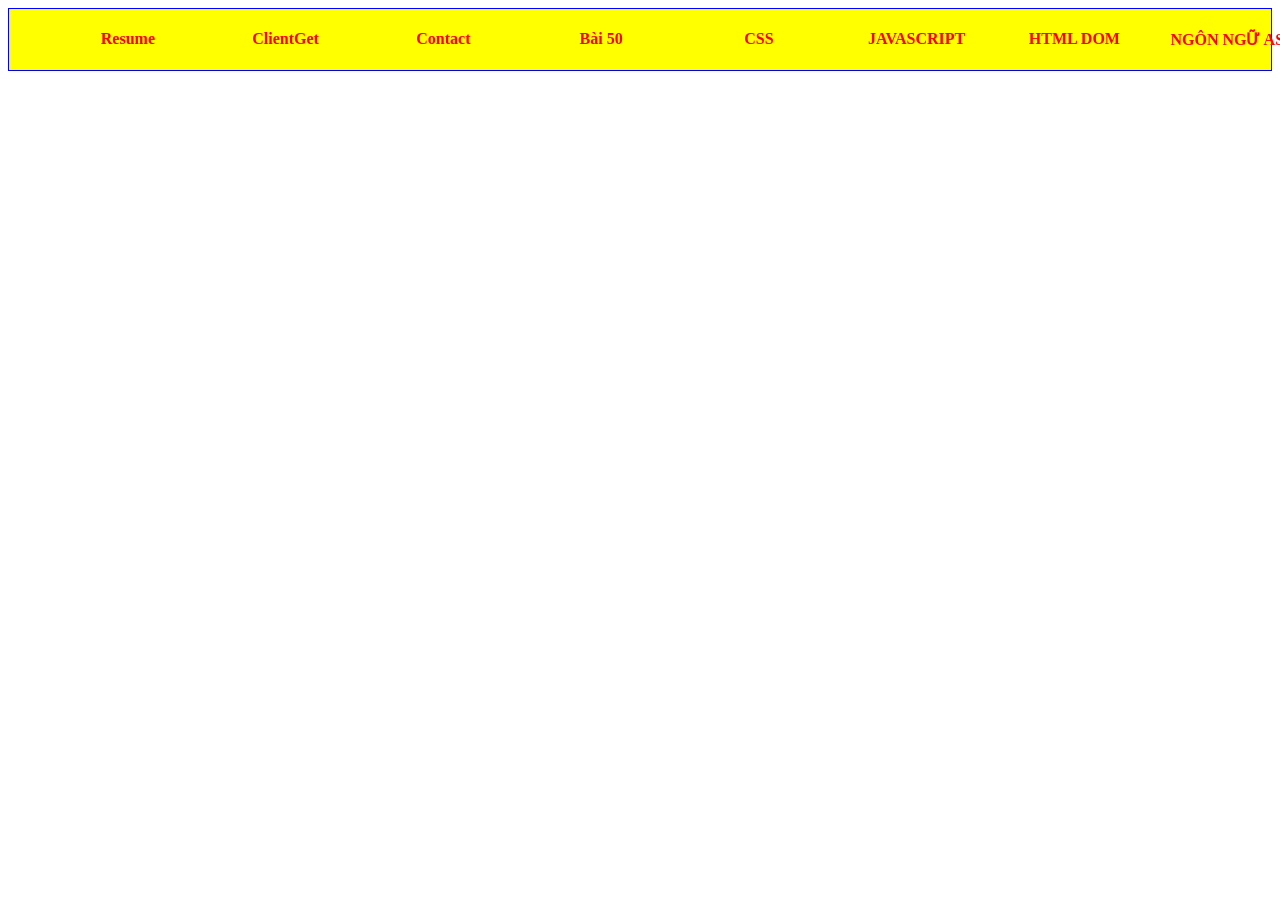
<file: index.html>
<!DOCTYPE html>
<html lang='en'>
<head>
    <title>Đồng Tiến Đoàn - K244161780</title>
    <style>
        @import url('css/main.css');
    </style>
</head>
<body>
    <div id="container">  
        <ul>
            <li> <a href="resume.html">Resume</a></li>
            <li> <a href="ClientGet.html">ClientGet</a></li>
            <li> <a href="contact.html">Contact</a></li>
            <li> <a href="travelreport.html">Bài 50</a></li>
            <li> <a href="#">CSS</a>
                <ul>
                <li> <a href="ex42/home.html">Bài 42</a></li>
                <li> <a href="#">GIAO DIỆN VỚI CSS</a></li>
                <li> <a href="#">CSS NÂNG CAO</a></li>
            </ul>
            </li>
            <li> <a href="#">JAVASCRIPT</a>
            <ul>
                <li> <a href="#">LESSON 01</a></li>
                <li> <a href="#">LESSON 02</a></li>
                <li> <a href="#">LESSON 03</a></li>
            </ul>
            </li>
            <li> <a href="#">HTML DOM</a></li>
            <li> <a href="#">NGÔN NGỮ ASP</a></li>


        </ul>

    </div>
</body>
</html>
</file>
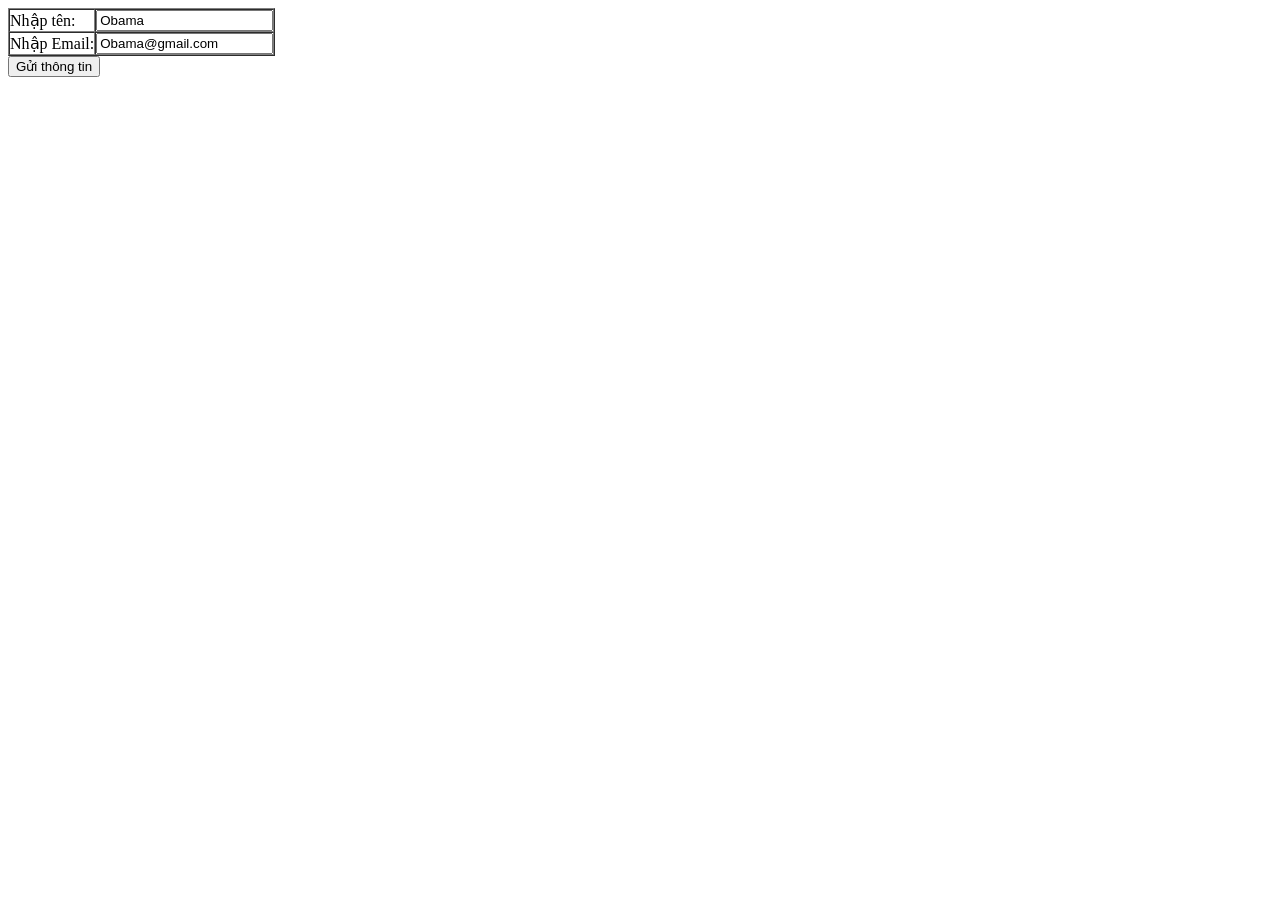
<file: ClientGet.html>
<html>
    <head></head>
    <body>
        <form action="ServerGet.html" method="get">
            <table border="1" cellpadding="0" cellspacing="0">
                <tr>
                    <td>Nhập tên:</td>
                    <td><input type="text" value="Obama" name="txtten"/></td>
                </tr>
                <tr>
                    <td>Nhập Email:</td>
                    <td><input type="email" value="Obama@gmail.com" name="txtemail"></td>
                </tr>
            </table>
            <input type="submit" value="Gửi thông tin"/>
        </form>
    </body>
</html>
</file>
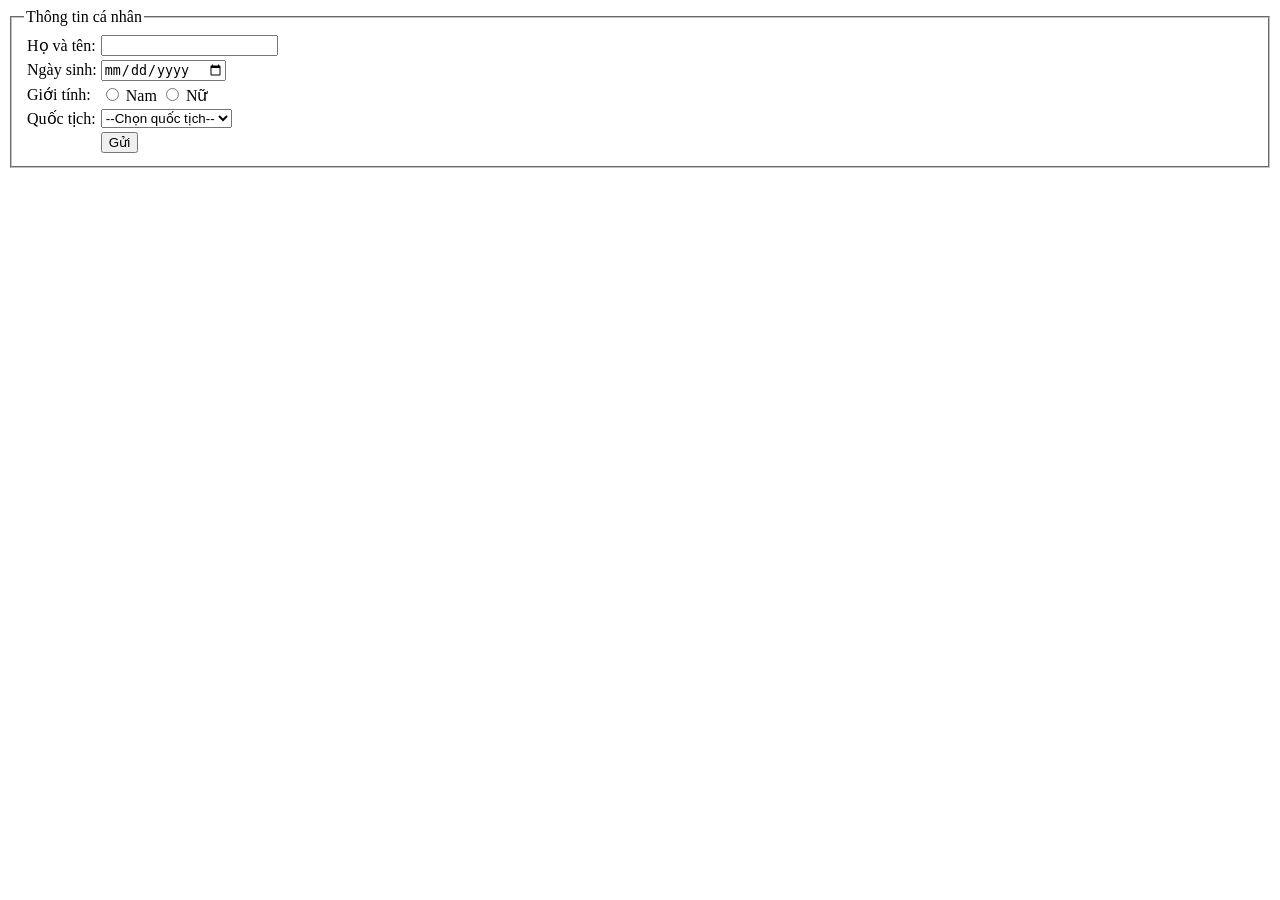
<file: contact.html>
<html>
    <head>
        <title>Tiêu đề trang</title>
    </head>
    <body>
        <form name="my_form">
            <fieldset>
                <legend>Thông tin cá nhân</legend>
                <table>
                    <tr>
                        <td>Họ và tên:</td>
                        <td><input type="text" name="fullname" id="fullname"></td>
                    </tr>
                    <tr>
                        <td>Ngày sinh:</td>
                        <td><input type="date" name="dob" id="dob"></td>
                    </tr>
                    <tr>
                        <td>Giới tính:</td>
                        <td>
                            <input type="radio" name="gender" value="male" id="male">
                            <label for="male">Nam</label>
                            <input type="radio" name="gender" value="female" id="female">
                            <label for="female">Nữ</label>
                        </td>
                    </tr>
                    <tr>
                        <td>Quốc tịch:</td>
                        <td>
                            <select name="nationality" id="nationality">
                                <option value="">--Chọn quốc tịch--</option>
                                <option value="vn">Việt Nam</option>
                                <option value="us">Mỹ</option>
                                <option value="jp">Nhật Bản</option>
                            </select>
                        </td>
                    </tr>
                    <tr>
                        <td>&nbsp;</td>
                        <td><input type="submit" value="Gửi"></td>
                    </tr>
                </table>
            </fieldset>
        </form>
    </body>
</html>
</file>
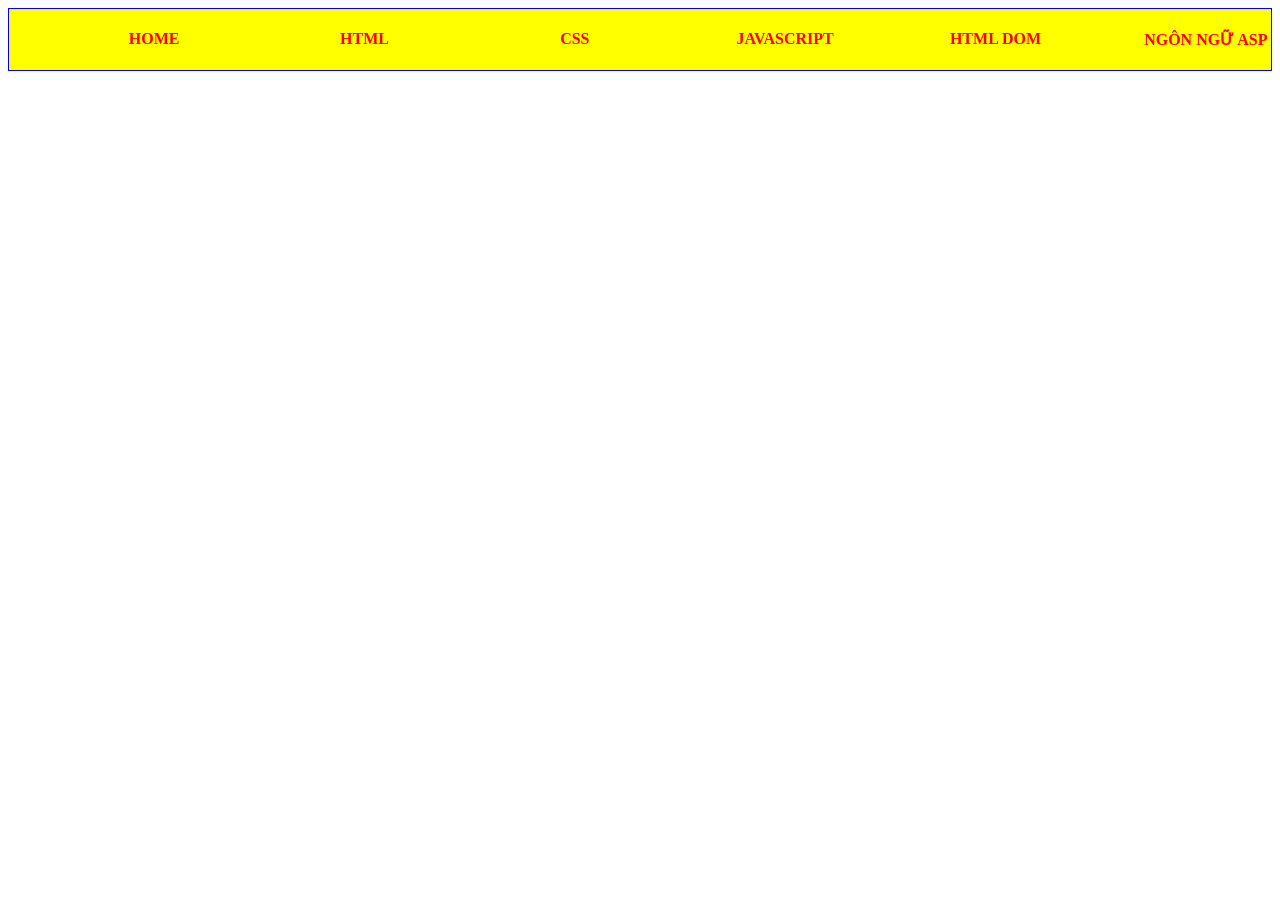
<file: home.html>
<!DOCTYPE html>
<html lang='en'>
<head>
    <title>Đồng Tiến Đoàn - K244161780</title>
    <style>
        @import url('css/main.css');
    </style>
</head>
<body>
    <div id="container">  
        <ul>
            <li> <a href="resume.html">HOME</a></li>
            <li> <a href="#">HTML</a></li>
            <li> <a href="#">CSS</a>
                <ul>
                <li> <a href="#">CSS CĂN BẢN</a></li>
                <li> <a href="#">GIAO DIỆN VỚI CSS</a></li>
                <li> <a href="#">CSS NÂNG CAO</a></li>
            </ul>
            </li>
            <li> <a href="#">JAVASCRIPT</a>
            <ul>
                <li> <a href="#">LESSON 01</a></li>
                <li> <a href="#">LESSON 02</a></li>
                <li> <a href="#">LESSON 03</a></li>
            </ul>
            </li>
            <li> <a href="#">HTML DOM</a></li>
            <li> <a href="#">NGÔN NGỮ ASP</a></li>


        </ul>

    </div>
</body>
</html>
</file>
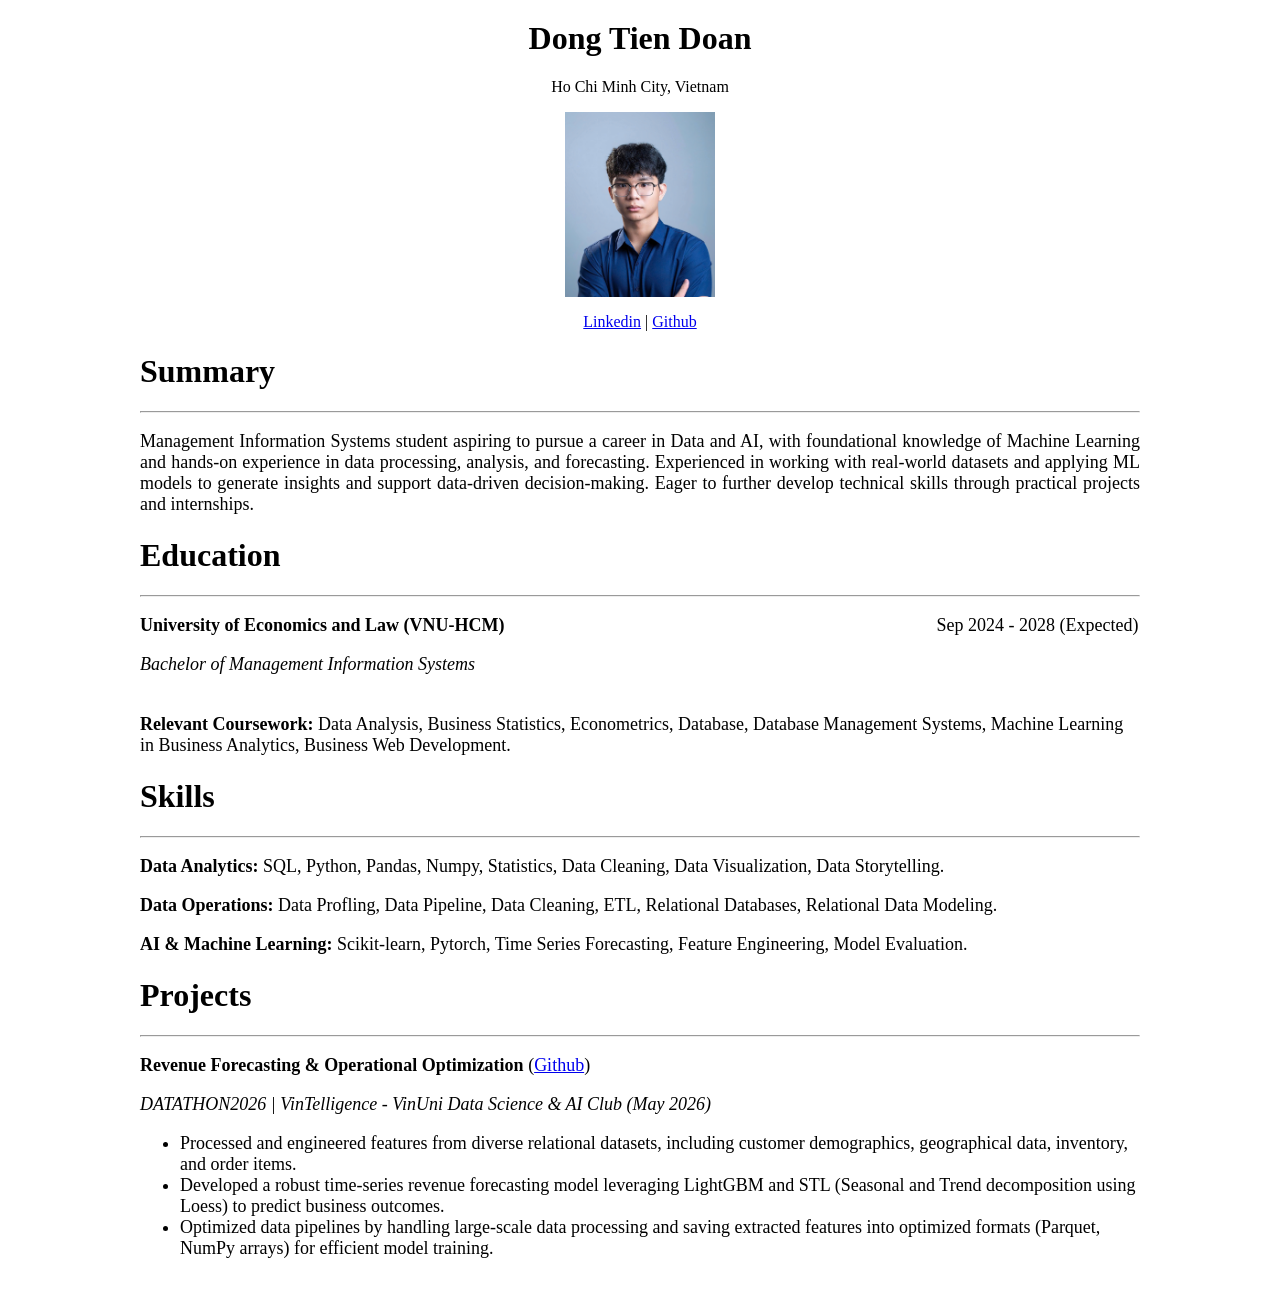
<file: resume.html>
<html>
    <head>
        <title>My Resume</title>
        <style>
            body {
                max-width: 1000px;
                margin: 0 auto;
                padding: 20px 60px;
            }
        </style>
    </head>
    <body>
        <h1 style="text-align: center;">Dong Tien Doan</h1>
        <p style="text-align: center">Ho Chi Minh City, Vietnam</p>
        <div style="text-align: center">
            <img src="images/profile.jpg"
                width="150"
                height="185">
        </div>
        <p style="text-align: center">
            <a href="https://www.linkedin.com/in/doantien06/"
                target="_blank">Linkedin</a> | 
            <a href="https://github.com/doandt0612"
                target="_blank">Github</a>
        </p>

        <h1>Summary</h1>
        <hr/>
        <font size="4pt">
            <p style="text-align:justify">
                Management Information Systems student aspiring to pursue a career in Data and AI, with foundational knowledge of Machine Learning and hands-on experience in data processing, analysis, and forecasting. Experienced in working with real-world datasets and applying ML models to generate insights and support data-driven decision-making. Eager to further develop technical skills through practical projects and internships.
            </p>
        </font>

        <h1>Education</h1>
        <hr/>
        <font size="4pt">
            <p>
                <b>University of Economics and Law (VNU-HCM)</b>
                &emsp;&emsp;&emsp;&emsp;&emsp;&emsp;&emsp;&emsp;&emsp;&emsp;&emsp;&emsp;&emsp;&emsp;&emsp;&emsp;&emsp;&emsp;&emsp;&emsp;&emsp;&emsp;&emsp;&ensp;
                Sep 2024 - 2028 (Expected)
            </p>
            <p>
                <i>Bachelor of Management Information Systems</i>
            </p>
            <br/>
                <b>Relevant Coursework: </b> Data Analysis, Business Statistics, Econometrics, Database, Database Management Systems, Machine Learning in Business Analytics, Business Web Development.
        </font>

        <h1>Skills</h1>
        <hr/>
        <font size="4pt">
            <p><b>Data Analytics:</b> SQL, Python, Pandas, Numpy, Statistics, Data Cleaning, Data Visualization, Data Storytelling.</p>
            <p><b>Data Operations:</b> Data Profling, Data Pipeline, Data Cleaning, ETL, Relational Databases, Relational Data Modeling.</p>
            <p><b>AI & Machine Learning:</b> Scikit-learn, Pytorch, Time Series Forecasting, Feature Engineering, Model Evaluation.</p>
        </font>

        <h1>Projects</h1>
        <hr/>
        <font size="4pt">
            <p><b>Revenue Forecasting & Operational Optimization</b> (<a href="https://github.com/doandt0612/datathon_fis_uel.git"
                target="_blank">Github</a>)</p>
            <p><i>DATATHON2026 | VinTelligence - VinUni Data Science & AI Club (May 2026)</i></p>
            <ul>
                <li>Processed and engineered features from diverse relational datasets, including customer demographics, geographical data, inventory, and order items.</li>
                <li>Developed a robust time-series revenue forecasting model leveraging LightGBM and STL (Seasonal and Trend decomposition using Loess) to predict business outcomes.</li>
                <li>Optimized data pipelines by handling large-scale data processing and saving extracted features into optimized formats (Parquet, NumPy arrays) for efficient model training.</li>
            </ul>
        </font>
    </body>
</html>
</file>
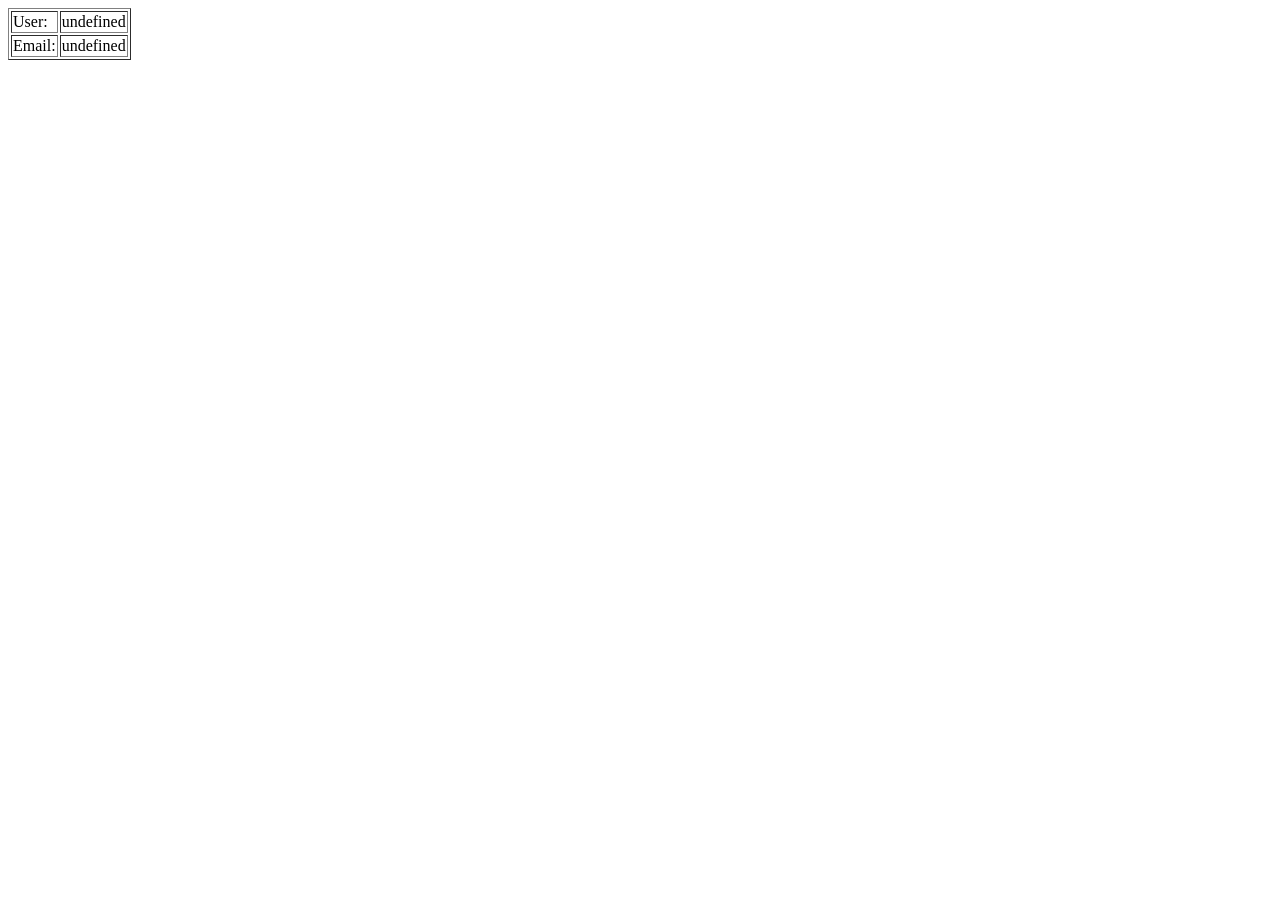
<file: ServerGet.html>
<html>
    <head>
        <meta charset="utf-8" />
        <title></title>
        <script>
            function getUrlVars() {
                var vars = {}
                var parts = window.location.href.replace(/[?&]+([^=&]+)=([^&]*)/gi,
                    function (m, key, value) {
                        vars[key]=value;
                    });
                    return vars;
            }
            var ten = unescape(getUrlVars()["txtten"]);
            var email = unescape(getUrlVars()["txtemail"]);
        </script>
    </head>
    <body>
        <form>
            <table border="1">
                <tr>
                    <td>User: </td>
                    <td id="iduser"></td>
                </tr>
                <tr>
                    <td>Email: </td>
                    <td id="idemail"></td>
                </tr>
            </table>
        </form>
            <script>
                document.getElementById("iduser").innerHTML=ten
                document.getElementById("idemail").innerHTML=email
            </script>
    </body>
</html>
</file>
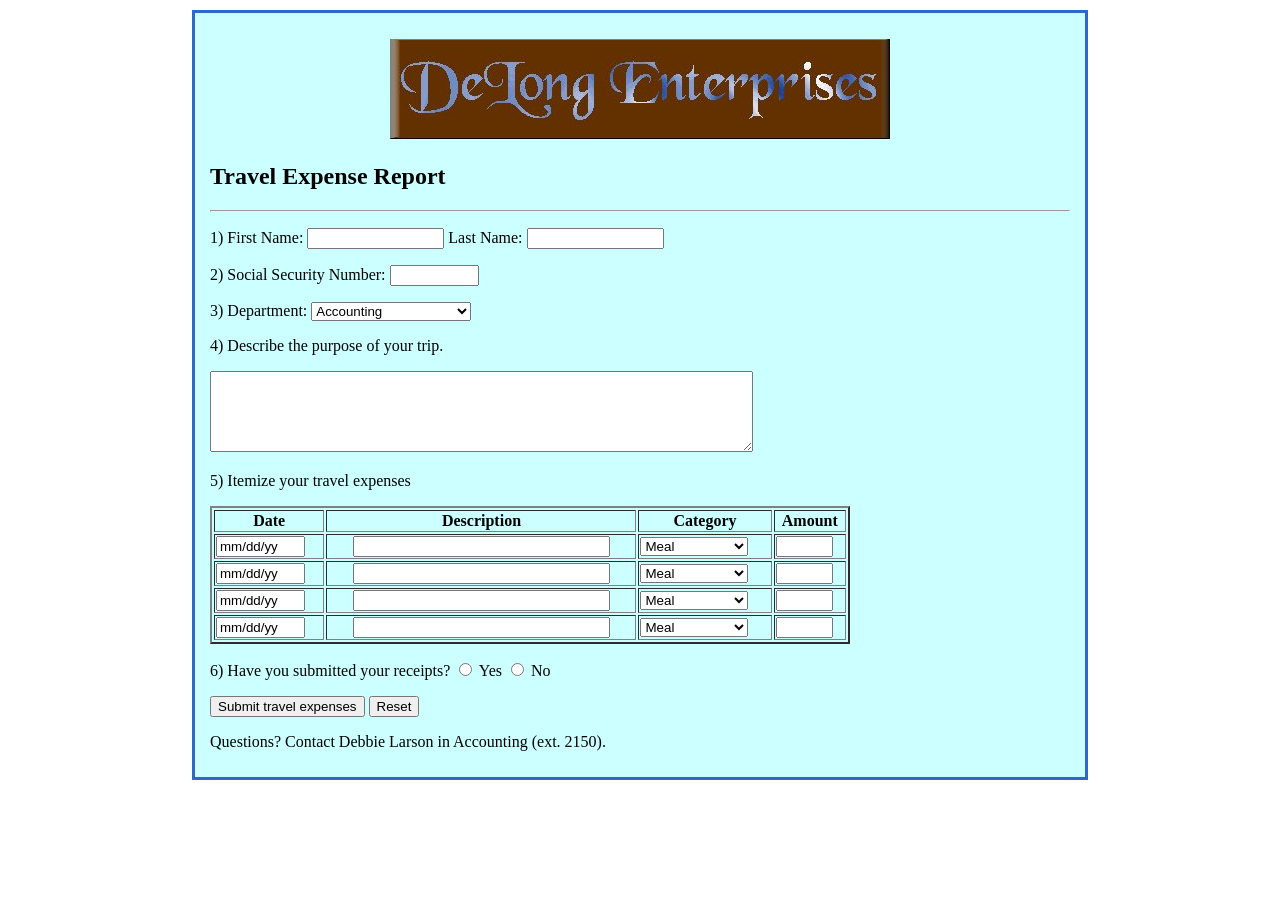
<file: travelreport.html>
<!DOCTYPE html>
<html lang="en">
<head>
<meta charset="UTF-8">
<title>Travel Expense Report</title>
<style>
  body { margin: 0; background: #ffffff; }
  #khung {
    width: 860px;
    margin: 10px auto;
    padding: 10px 15px;
    background: #CCFFFF;
    border: 3px solid #3366CC;
  }
</style>
</head>
<body>

<div id="khung">

<p align="center"><img src="images/DeLong.jpg" alt="DeLong Enterprises"></p>

<h2>Travel Expense Report</h2>
<hr>

<form action="" method="post">

<p>1) First Name: <input type="text" name="firstname" size="15">
Last Name: <input type="text" name="lastname" size="15"></p>

<p>2) Social Security Number: <input type="text" name="ssn" size="9"></p>

<p>3) Department:
<select name="department">
  <option>Accounting</option>
  <option>Human Resources</option>
  <option>Marketing</option>
  <option>Sales</option>
  <option>Information Technology</option>
</select></p>

<p>4) Describe the purpose of your trip.</p>
<p><textarea name="purpose" rows="5" cols="65"></textarea></p>

<p>5) Itemize your travel expenses</p>

<table border="2" cellspacing="2" cellpadding="1" width="640">
  <tr>
    <th>Date</th>
    <th>Description</th>
    <th>Category</th>
    <th>Amount</th>
  </tr>
  <tr>
    <td><input type="text" name="date1" size="9" value="mm/dd/yy"></td>
    <td align="center"><input type="text" name="desc1" size="30"></td>
    <td>
      <select name="cat1">
        <option>Meal</option>
        <option>Transportation</option>
        <option>Lodging</option>
        <option>Other</option>
      </select>
    </td>
    <td><input type="text" name="amt1" size="5"></td>
  </tr>
  <tr>
    <td><input type="text" name="date2" size="9" value="mm/dd/yy"></td>
    <td align="center"><input type="text" name="desc2" size="30"></td>
    <td>
      <select name="cat2">
        <option>Meal</option>
        <option>Transportation</option>
        <option>Lodging</option>
        <option>Other</option>
      </select>
    </td>
    <td><input type="text" name="amt2" size="5"></td>
  </tr>
  <tr>
    <td><input type="text" name="date3" size="9" value="mm/dd/yy"></td>
    <td align="center"><input type="text" name="desc3" size="30"></td>
    <td>
      <select name="cat3">
        <option>Meal</option>
        <option>Transportation</option>
        <option>Lodging</option>
        <option>Other</option>
      </select>
    </td>
    <td><input type="text" name="amt3" size="5"></td>
  </tr>
  <tr>
    <td><input type="text" name="date4" size="9" value="mm/dd/yy"></td>
    <td align="center"><input type="text" name="desc4" size="30"></td>
    <td>
      <select name="cat4">
        <option>Meal</option>
        <option>Transportation</option>
        <option>Lodging</option>
        <option>Other</option>
      </select>
    </td>
    <td><input type="text" name="amt4" size="5"></td>
  </tr>
</table>

<p>6) Have you submitted your receipts?
<input type="radio" name="receipts" value="yes"> Yes
<input type="radio" name="receipts" value="no"> No</p>

<p><input type="submit" value="Submit travel expenses">
<input type="reset" value="Reset"></p>

</form>

<p>Questions? Contact Debbie Larson in Accounting (ext. 2150).</p>

</div>

</body>
</html>
</file>
